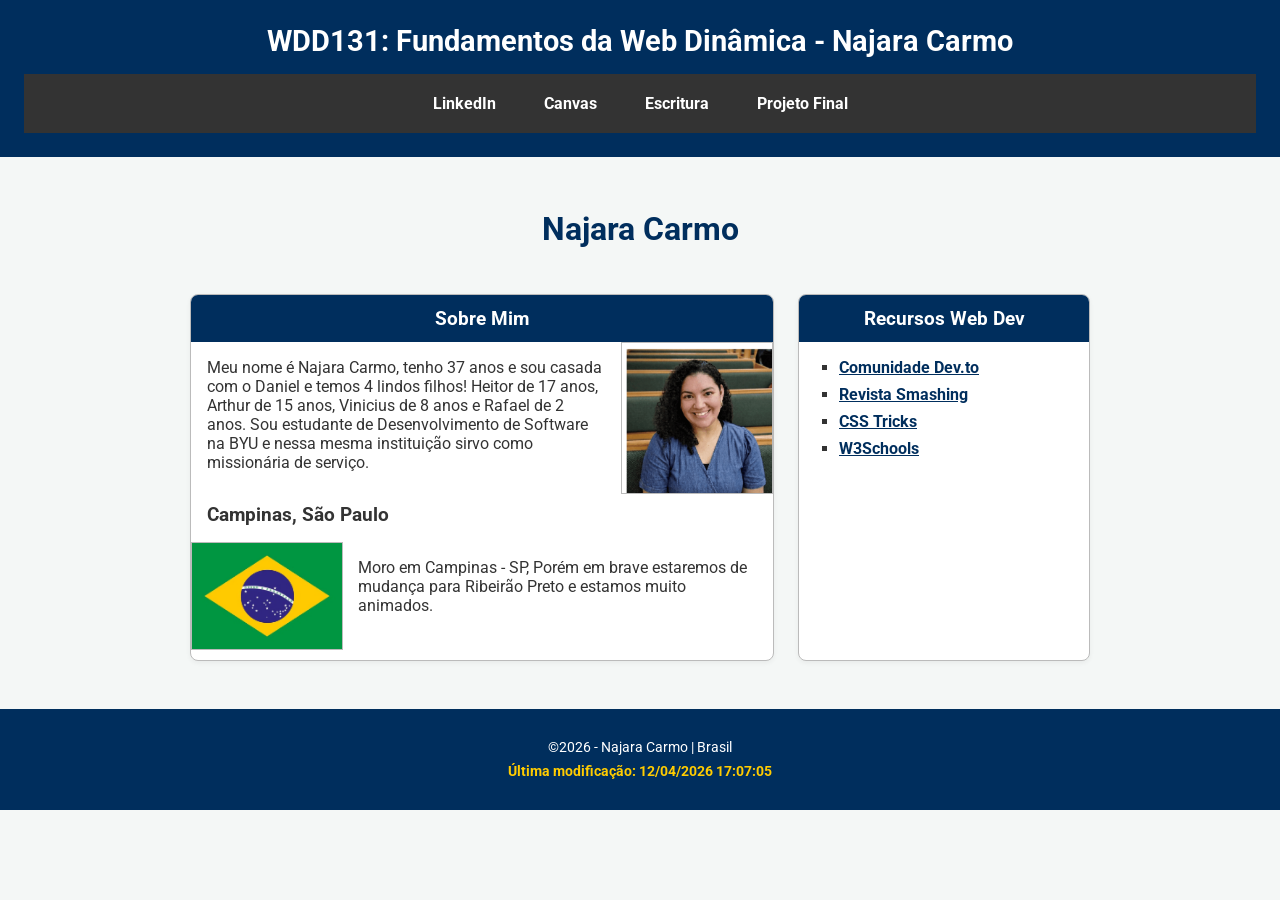
<file: index.html>
<!DOCTYPE html>
<html lang="pt-BR">
<head>
   <meta charset="UTF-8">
   <meta name="viewport" content="width=device-width, initial-scale=1.0">
    <title>WDD131 - Fundamentos da Web Dinâmica - Najara Carmo</title>
    <meta name="description" content="Fundamentos da Web Dinâmica - WDD131 - Najara Carmo">
    <meta name="author" content="Najara Carmo">
    <link rel="preconnect" href="https://fonts.googleapis.com">
    <link rel="preconnect" href="https://fonts.gstatic.com" crossorigin>
    <link href="https://fonts.googleapis.com/css2?family=Roboto:wght@400;700&display=swap" rel="stylesheet">
    
    <link rel="stylesheet" href="estilos/base.css">
    <script src="scripts/obterdatas.js" defer></script>
</head>
<body>
    <header>
        <h1>WDD131: Fundamentos da Web Dinâmica - Najara Carmo</h1>
        <nav class="navigation">
            <a href="https://www.linkedin.com" target="_blank">LinkedIn</a>
            <a href="https://byupw.instructure.com/" target="_blank">Canvas</a>
            <a href="https://www.churchofjesuschrist.org/study/scriptures/bofm/1-ne/3?lang=por&id=p7#p7" target="_blank">Escritura</a>
            <a href="#">Projeto Final</a>
        </nav>
    </header>
        
<main>
        <h1>Najara Carmo</h1>
        
        <section class="card">
            <h2>Sobre Mim</h2>
            <img src="imagens/perfil.png" alt="Foto de perfil de Najara Carmo" class="profile-img">
            <p>Meu nome é Najara Carmo, tenho 37 anos e sou casada com o Daniel e temos 4 lindos filhos! Heitor de 17 anos, Arthur de 15 anos, Vinicius de 8 anos e Rafael de 2 anos. Sou estudante de Desenvolvimento de Software na BYU e nessa mesma instituição sirvo como missionária de serviço.</p>
            <h3>Campinas, São Paulo</h3>
            <img src="imagens/bandeiradobrasil-2-cke.webp" alt="Bandeira do Brasil" class="flag-img">
            <p>Moro em Campinas - SP, Porém em brave estaremos de mudança para Ribeirão Preto e estamos muito animados.</p>
        </section>

        <section class="card">
            <h2>Recursos Web Dev</h2>
            <ul>
                <li><a href="https://dev.to" target="_blank">Comunidade Dev.to</a></li>
                <li><a href="https://www.smashingmagazine.com" target="_blank">Revista Smashing</a></li>
                <li><a href="https://css-tricks.com" target="_blank">CSS Tricks</a></li>
                <li><a href="https://www.w3schools.com" target="_blank">W3Schools</a></li>
            </ul>
        </section>
    </main>

    <footer>
        <p>&copy;<span id="anoatual"></span> - Najara Carmo | Brasil</p>
        <p id="ultimaModificacao"></p>
    </footer>

</body>
</html>
</file>
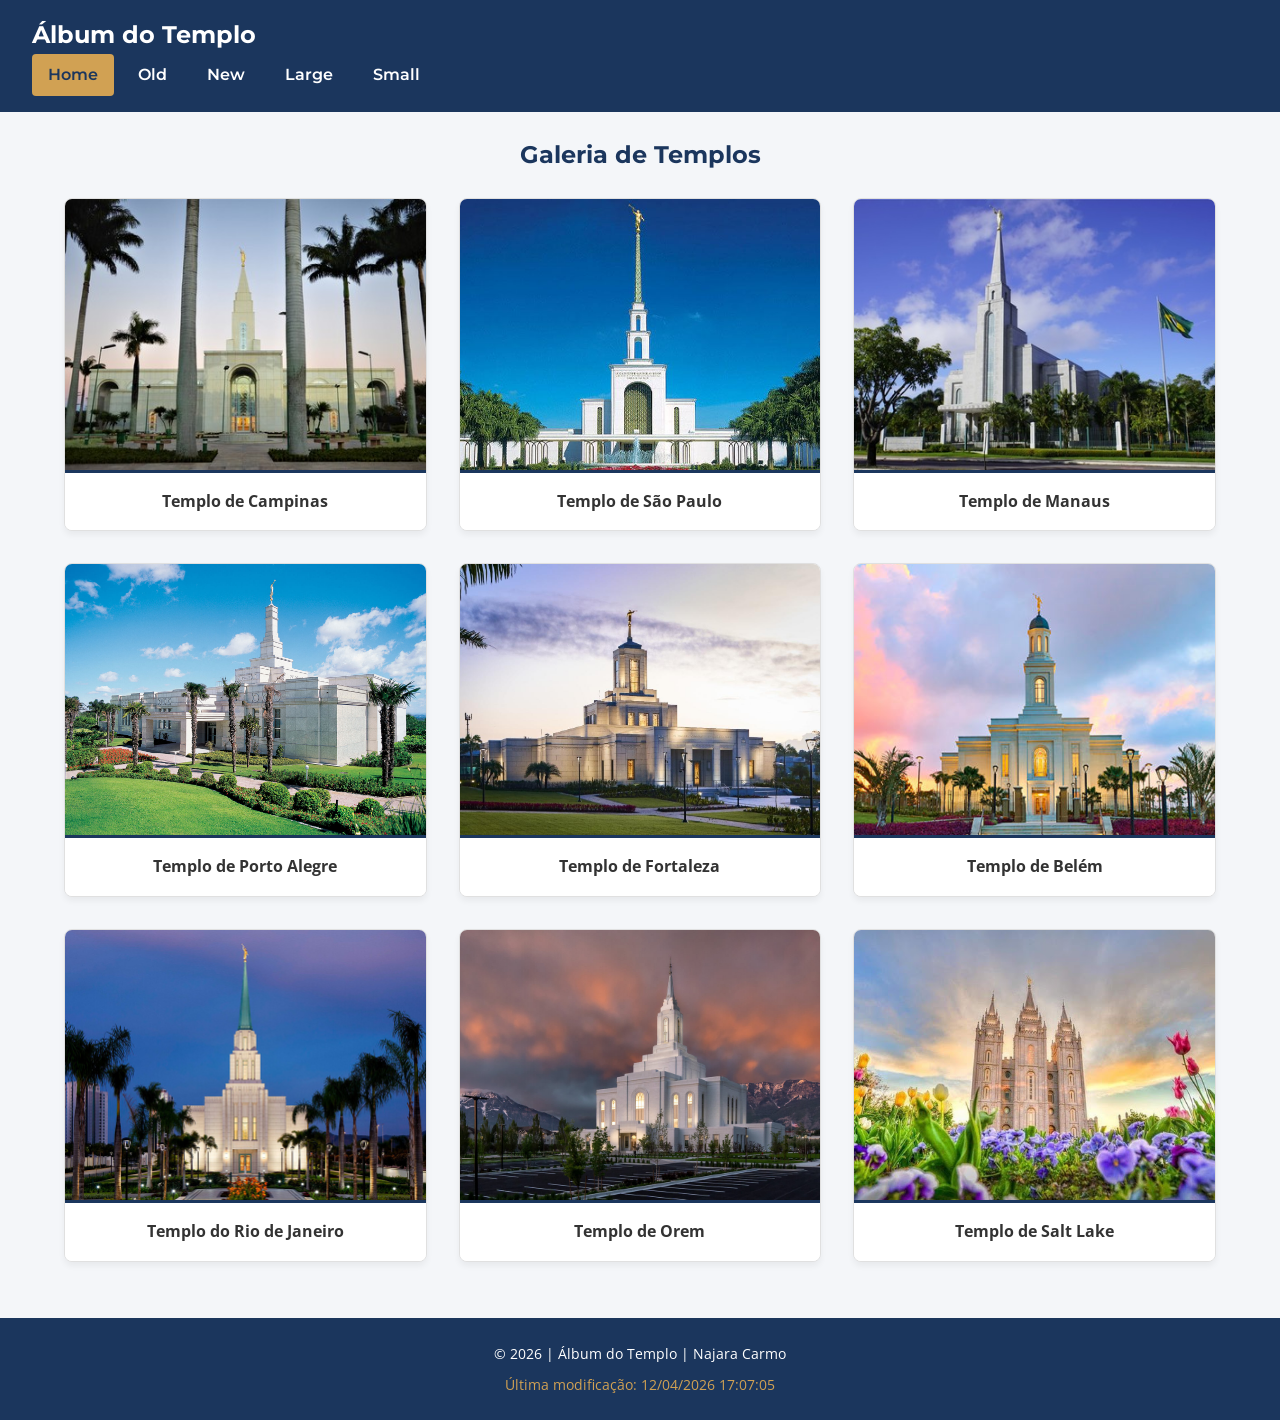
<file: templos.html>
<!DOCTYPE html>
<html lang="pt-BR">
<head>
    <meta charset="UTF-8">
    <meta name="viewport" content="width=device-width, initial-scale=1.0">
    <title>Álbum do Templo</title>
    <meta name="description" content="Álbum de fotos de templos religiosos ao redor do mundo para a disciplina WDD 131.">
    <meta name="author" content="Najara Carmo">
    <link rel="preconnect" href="https://fonts.googleapis.com">
    <link rel="preconnect" href="https://fonts.gstatic.com" crossorigin>
    <link href="https://fonts.googleapis.com/css2?family=Montserrat:wght@400;600&family=Open+Sans&display=swap" rel="stylesheet">
    <link rel="stylesheet" href="estilos/templos.css">
    <script src="scripts/templos.js" defer></script>
</head>
<body>
    <header>
        <div class="header-container">
            <h1>Álbum do Templo</h1>
            <button id="menu-button" aria-label="Abrir menu de navegação">☰</button>
        </div>
        <nav>
            <ul id="nav-menu">
                <li><a href="#" class="active">Home</a></li>
                <li><a href="#">Old</a></li>
                <li><a href="#">New</a></li>
                <li><a href="#">Large</a></li>
                <li><a href="#">Small</a></li>
            </ul>
        </nav>
    </header>

    <main>
        <h2>Galeria de Templos</h2>
        <div class="gallery-grid">
            <figure>
                <img src="imagens/templo1.jpg" alt="Templo de Campinas com palmeiras ao redor e céu claro" width="400" height="300" loading="lazy">
                <figcaption>Templo de Campinas</figcaption>
            </figure>
            <figure>
                <img src="imagens/templo2.jpg" alt="Fachada frontal do Templo de São Paulo sob céu azul" width="400" height="300" loading="lazy">
                <figcaption>Templo de São Paulo</figcaption>
            </figure>
            <figure>
                <img src="imagens/templo3.jpg" alt="Templo de Manaus com bandeira do Brasil hasteada na lateral" width="400" height="300" loading="lazy">
                <figcaption>Templo de Manaus</figcaption>
            </figure>
            <figure>
                <img src="imagens/templo4.jpg" alt="Templo de Porto Alegre cercado por gramados verdes e flores" width="400" height="300" loading="lazy">
                <figcaption>Templo de Porto Alegre</figcaption>
            </figure>
            <figure>
                <img src="imagens/templo5.jpg" alt="Templo de Fortaleza iluminado ao anoitecer com jardins e gramado frontal" width="400" height="300" loading="lazy">
                <figcaption>Templo de Fortaleza</figcaption>
            </figure>
            <figure>
                <img src="imagens/templo6.jpg" alt="Templo de Belém com escadarias e flores roxas no jardim" width="400" height="300" loading="lazy">
                <figcaption>Templo de Belém</figcaption>
            </figure>
            <figure>
                <img src="imagens/templo7.jpg" alt="Templo do Rio de Janeiro entre palmeiras sob o céu noturno" width="400" height="300" loading="lazy">
                <figcaption>Templo do Rio de Janeiro</figcaption>
            </figure>
            <figure>
                <img src="imagens/templo8.jpg" alt="Templo de Orem, Utah, com as montanhas Wasatch ao fundo durante o pôr do sol" width="400" height="300" loading="lazy">
                <figcaption>Templo de Orem</figcaption>
            </figure>
            <figure>
                <img src="imagens/templo9.jpg" alt="Templo de Salt Lake visto por trás de um canteiro de flores coloridas" width="400" height="300" loading="lazy">
                <figcaption>Templo de Salt Lake</figcaption>
            </figure>
        </div>
    </main>

    <footer>
        <p>&copy; <span id="currentyear"></span> | Álbum do Templo | Najara Carmo</p>
        <p class="last-modified">Última modificação: <span id="lastModified"></span></p>
    </footer>
</body>
</html>
</file>
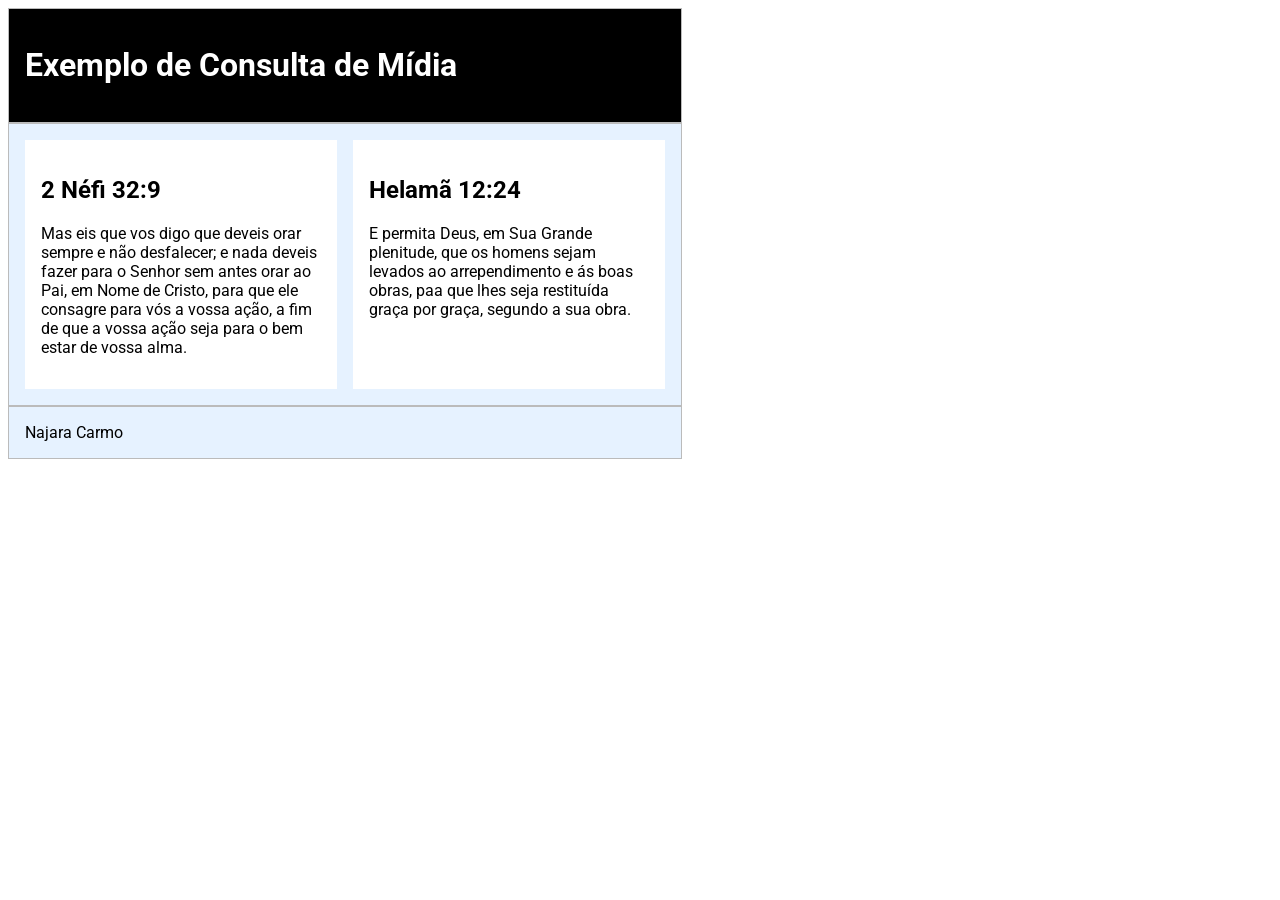
<file: semana02/consulta-de-midia.html>
<!DOCTYPE html>
<html lang="pt-br">
<head>
    <meta charset="UTF-8">
    <meta name="viewport" content="width=device-width, initial-scale=1.0">
    <title>WDD131 - Consulta de Mídia</title>
    <meta name="description" content="Página de exemplo da atividade de aprendizagem sobre consulta de mídia">
    <meta name="author" content="[Najara Carmo]">
    <link rel="preconnect" href="https://fonts.googleapis.com">
    <link rel="preconnect" href="https://fonts.gstatic.com" crossorigin>
    <link href="https://fonts.googleapis.com/css2?family=Roboto:wght@400;700&display=swap" rel="stylesheet">
    <link rel="stylesheet" href="estilos/consulta-de-midia.css">
    <link rel="stylesheet" href="estilos/consulta-de-midia-grande.css">


</head>
<body>
<header>
    <h1> Exemplo de Consulta de Mídia</h1>
</header>
<main>
    <section>
        <h2>2 Néfi 32:9</h2>
        <p>Mas eis que vos digo que deveis orar sempre e não desfalecer; e nada deveis fazer para o Senhor sem antes orar ao Pai, em Nome de Cristo, para que ele consagre para vós a vossa ação, a fim de que a vossa ação seja para o bem estar de vossa alma.</p>
    </section>    
    <section>
        <h2> Helamã 12:24</h2>
        <p>E permita Deus, em Sua Grande plenitude, que os homens sejam levados ao arrependimento e ás boas obras, paa que lhes seja restituída graça por graça, segundo a sua obra.</p>
     </section>
</main>
<footer>
    Najara Carmo
</footer>  
</body>
</html>
</file>
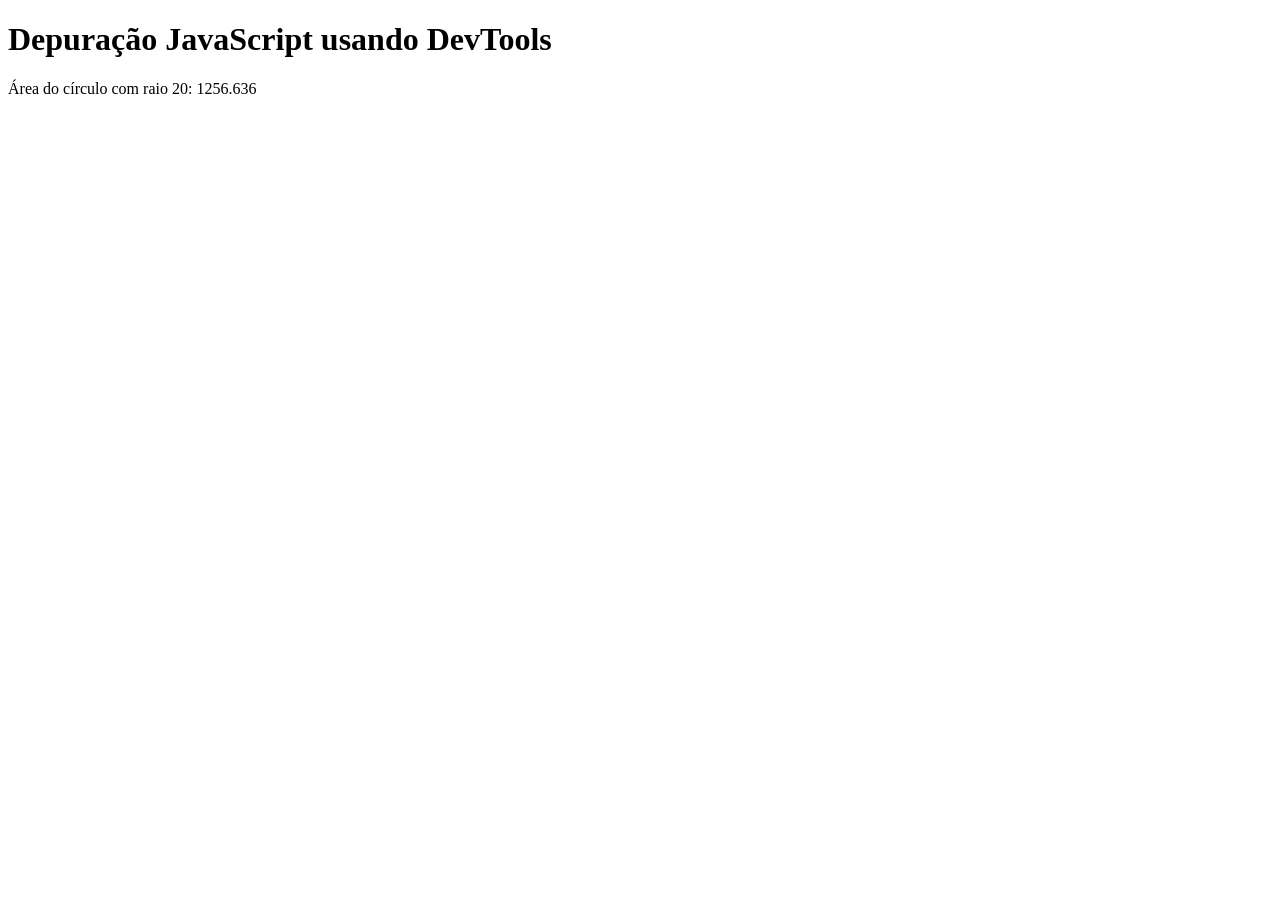
<file: semana02/depuracao.html>
<!DOCTYPE html>
<html lang="en">
<head>
    <meta charset="UTF-8">
    <meta name="viewport" content="width=device-width, initial-scale=1.0">
    <title>Document</title>
    <script src="scripts/depuracao.js" defer></script>
</head>
<body>
    <h1> Depuração JavaScript usando DevTools</h1>
<p>Área do círculo com raio <span id="raio"></span>: <span id="area"></span></p>
    
</body>
</html>
</file>
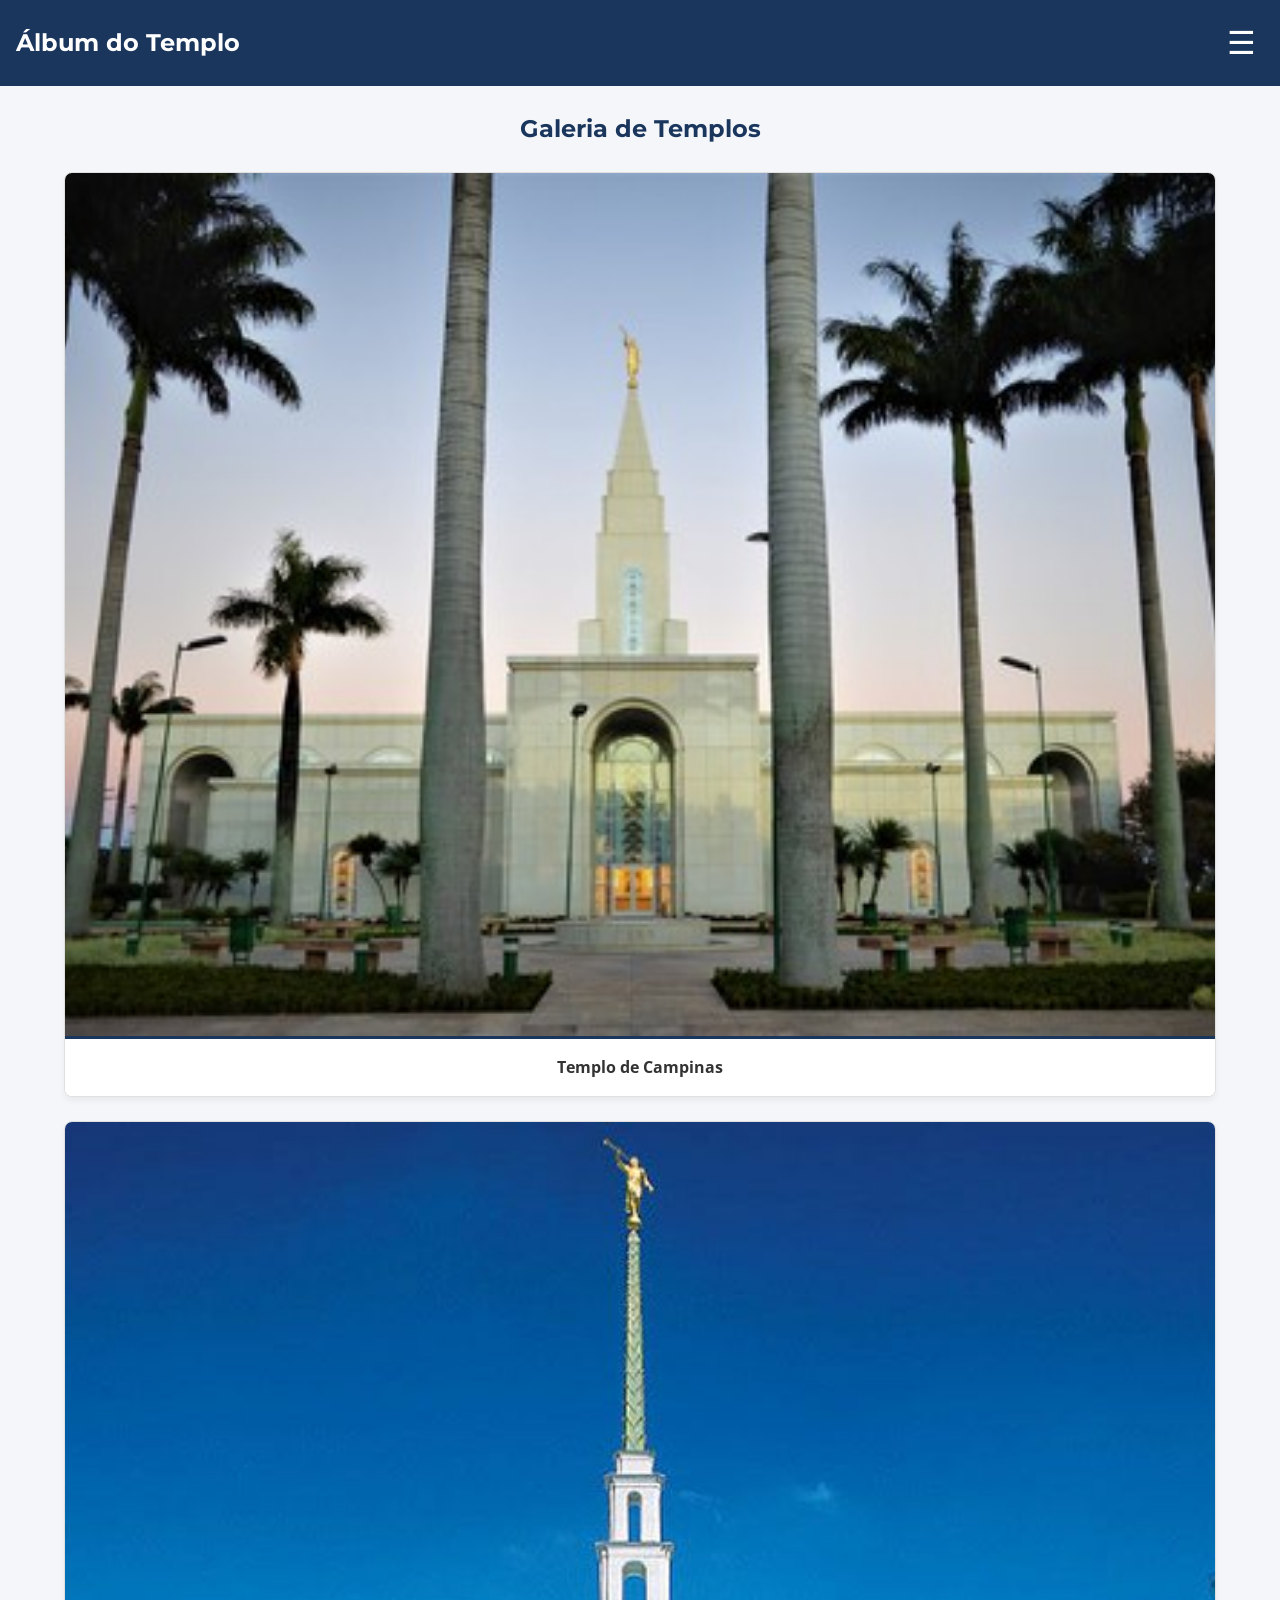
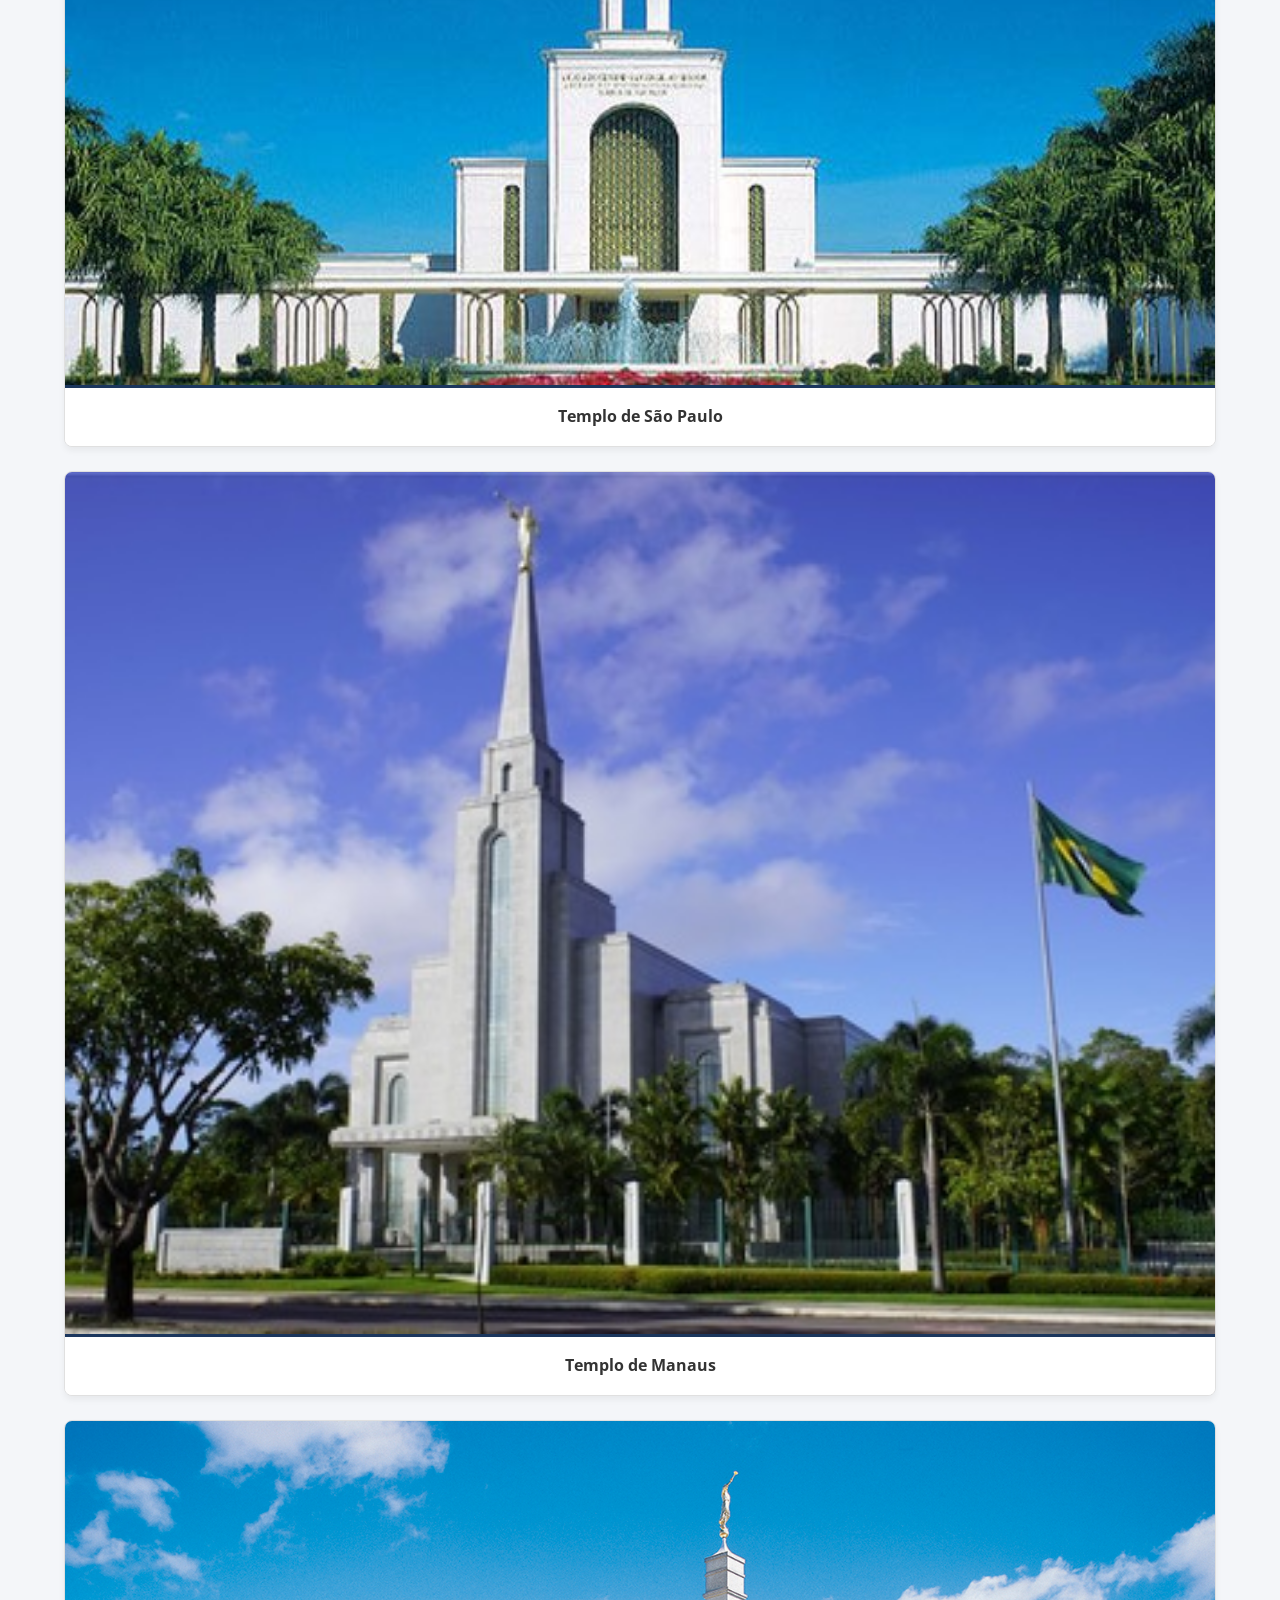
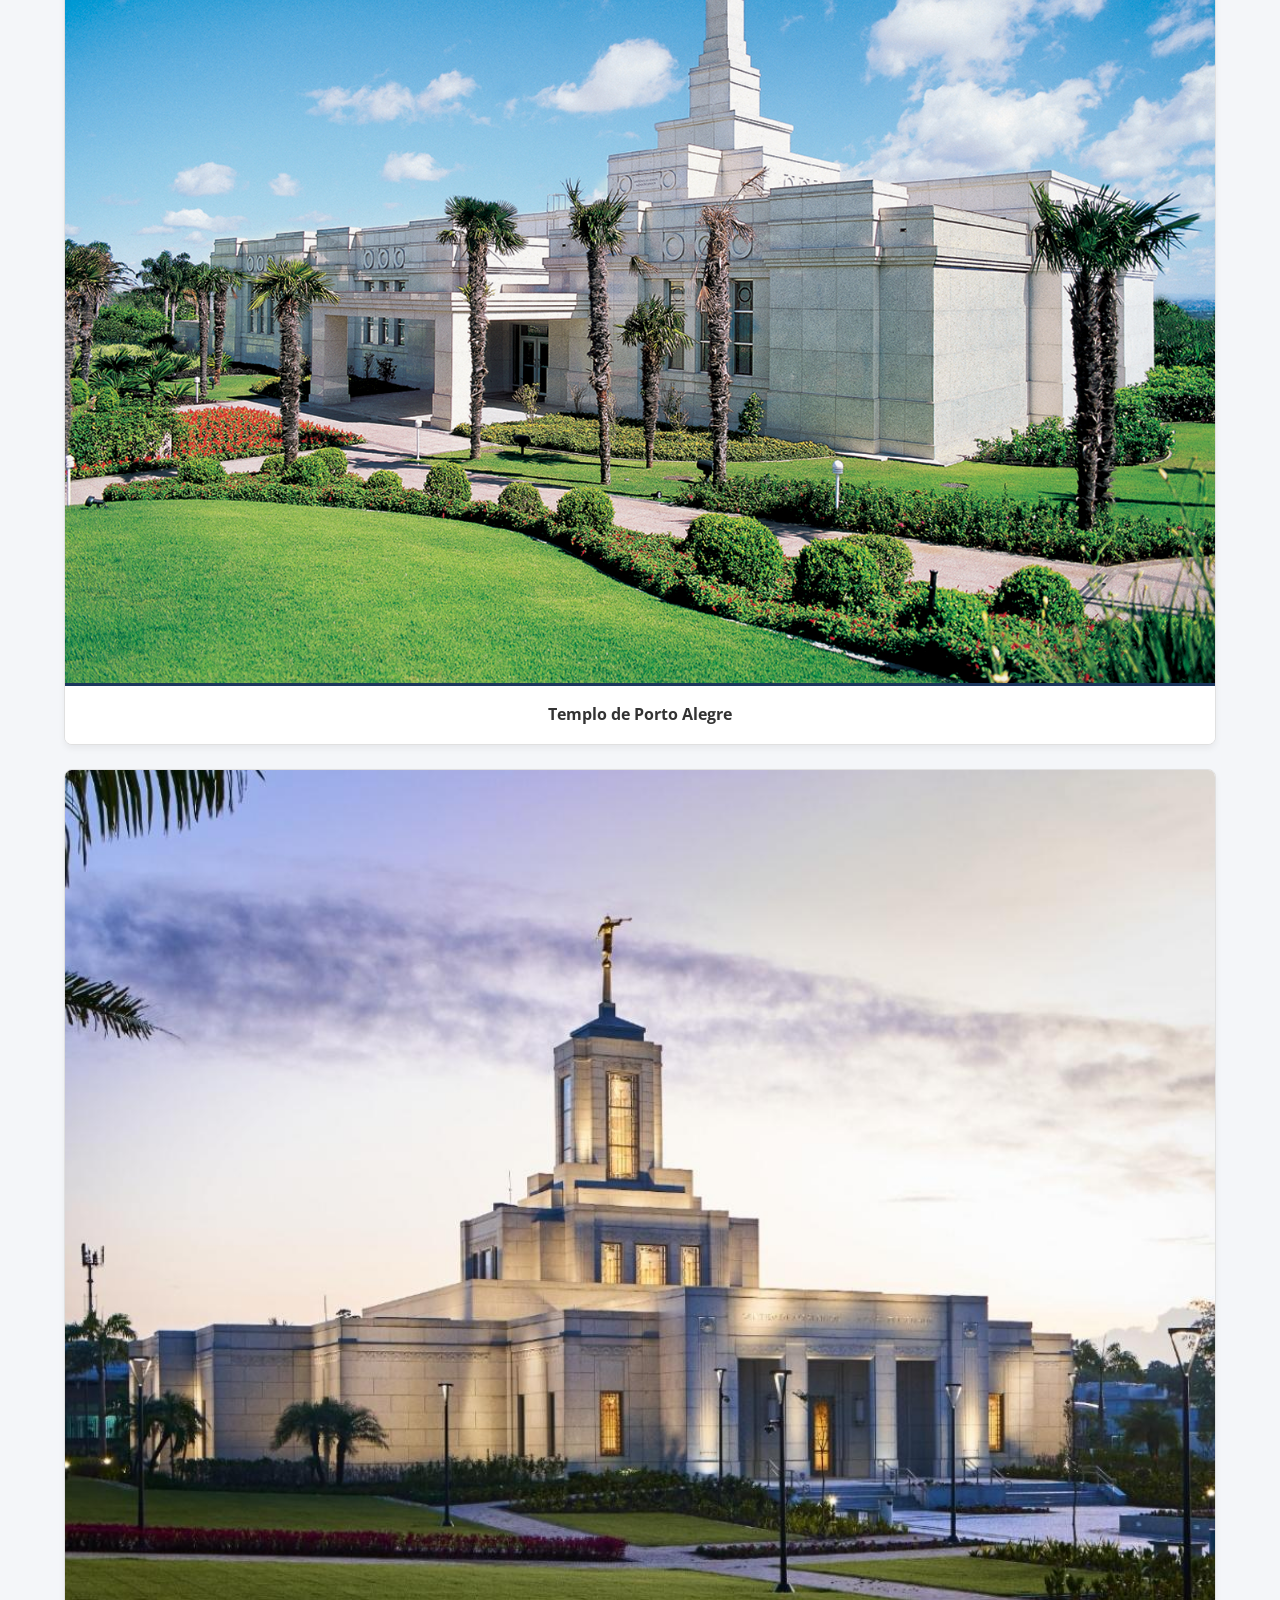
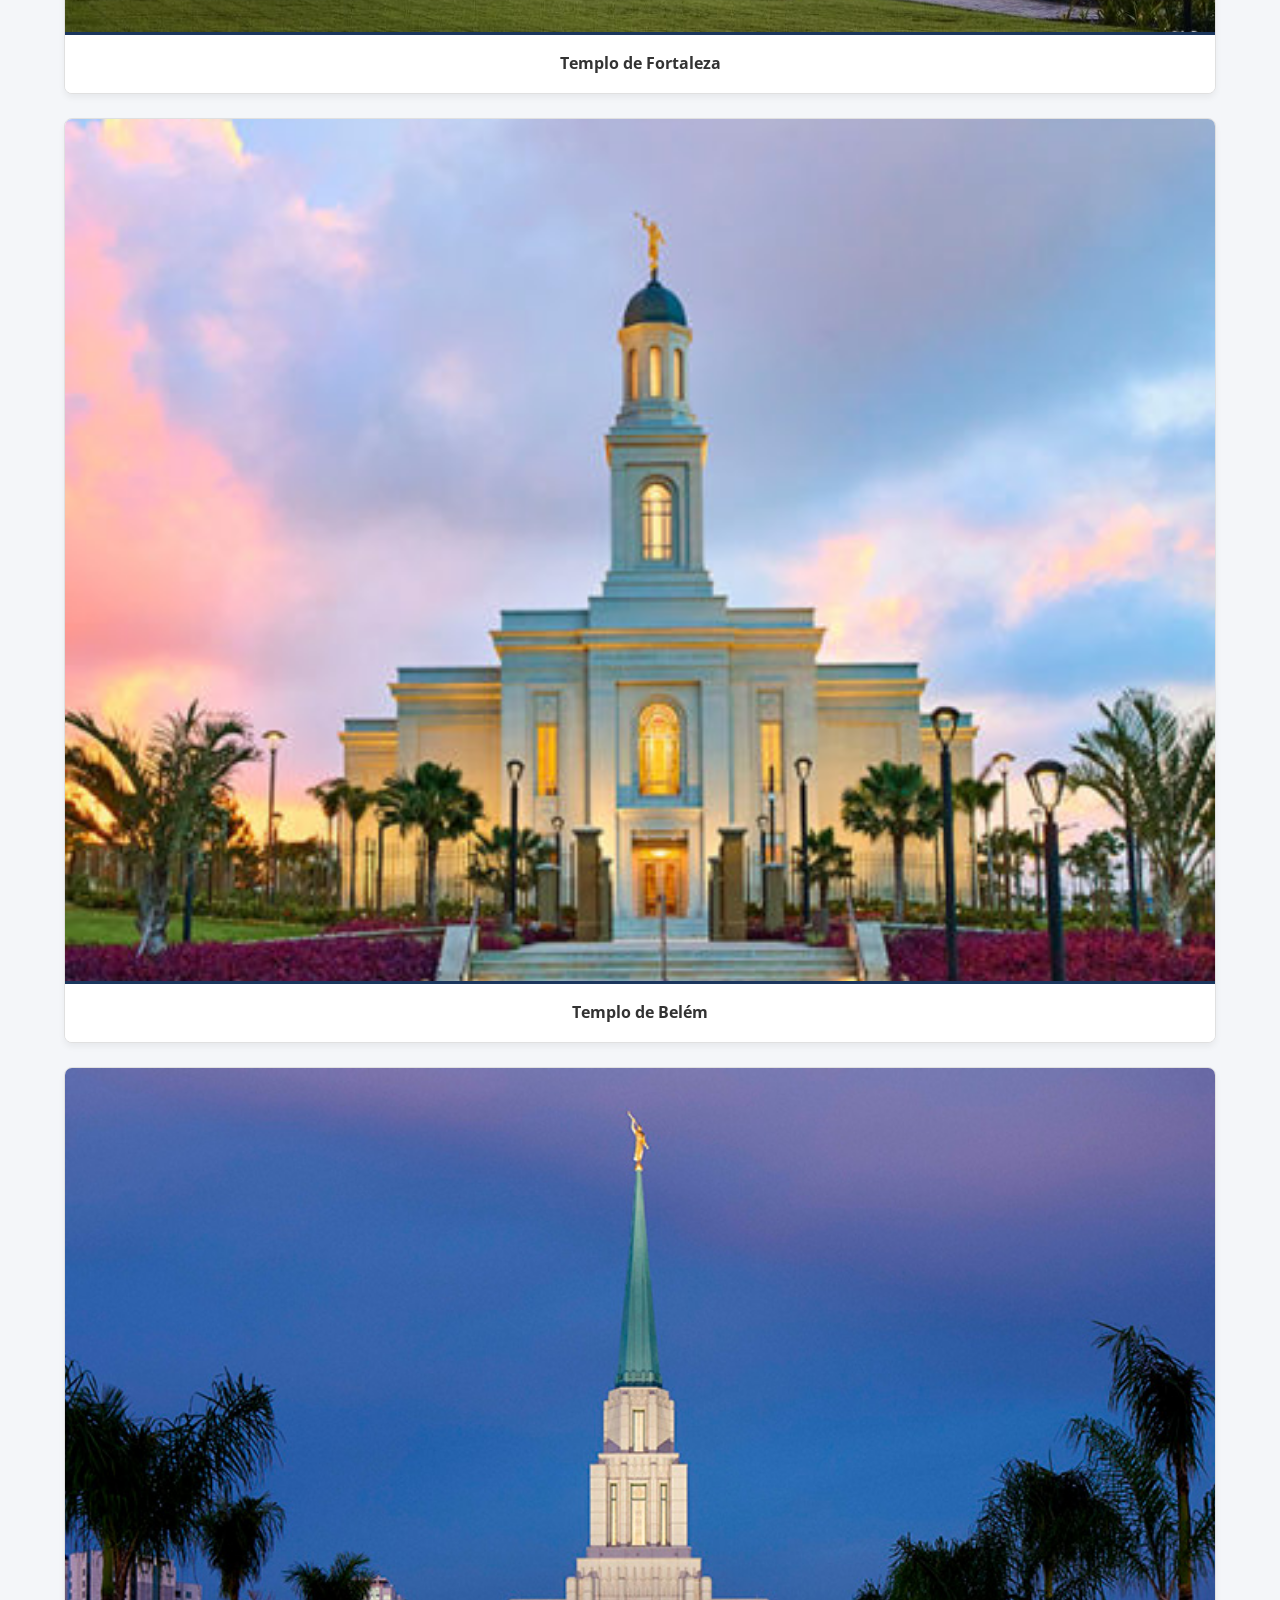
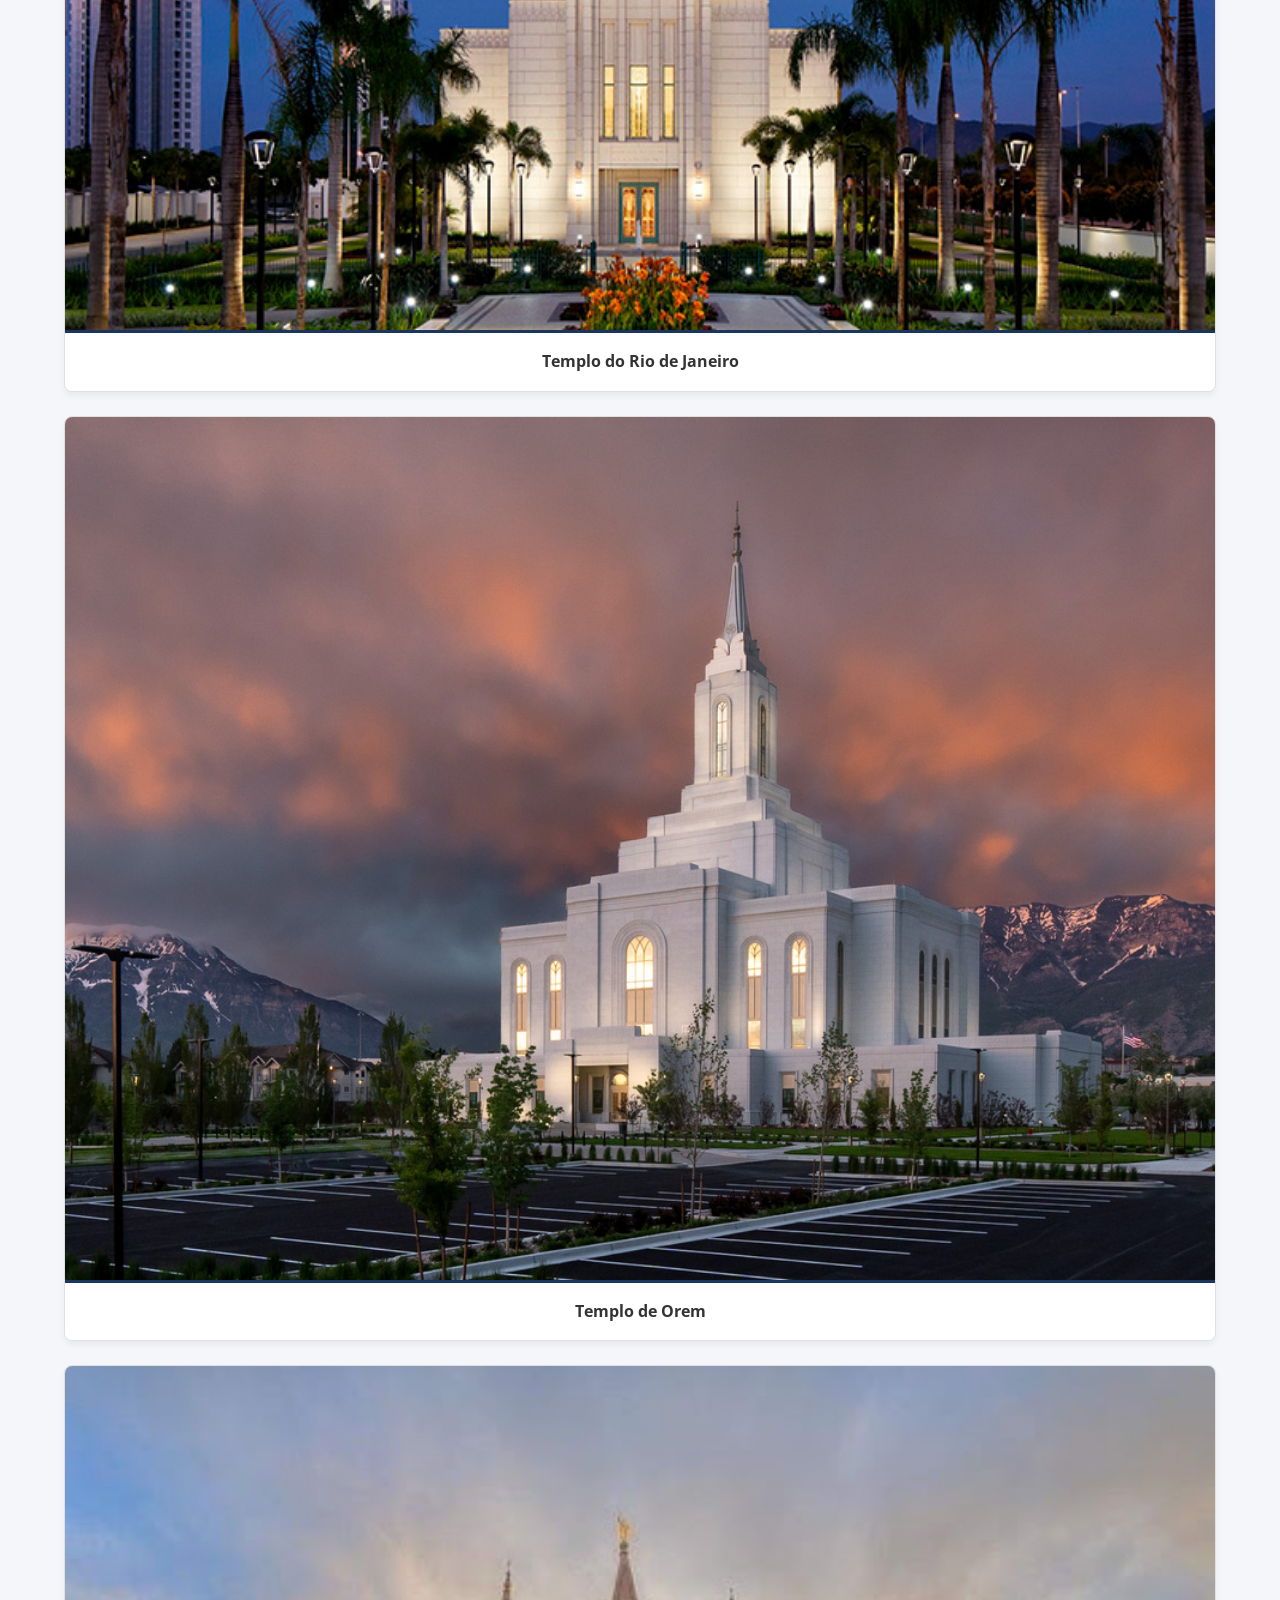
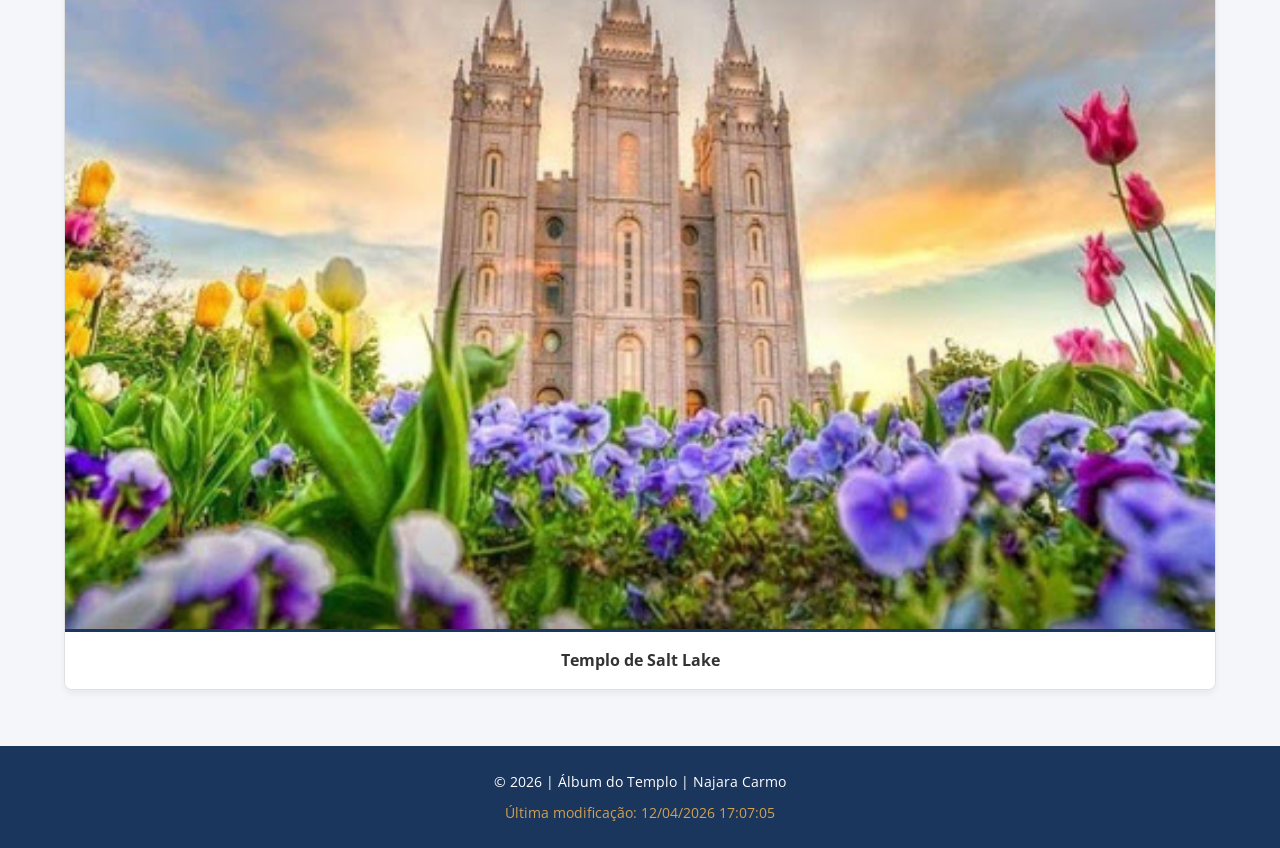
<file: semana02/templos.html>
<!DOCTYPE html>
<html lang="pt-BR">
<head>
    <meta charset="UTF-8">
    <meta name="viewport" content="width=device-width, initial-scale=1.0">
    <title>Álbum do Templo</title>
    <meta name="description" content="Álbum de fotos de templos religiosos ao redor do mundo para a disciplina WDD 131.">
    <link rel="preconnect" href="https://fonts.googleapis.com">
    <link rel="preconnect" href="https://fonts.gstatic.com" crossorigin>
    <link href="https://fonts.googleapis.com/css2?family=Montserrat:wght@400;600&family=Open+Sans&display=swap" rel="stylesheet">
    <link rel="stylesheet" href="estilos/templos.css">
    <link rel="stylesheet" href="estilos/templos-grandes.css" media="min-width: 768px">
    <script src="scripts/templos.js" defer></script>
</head>
<body>
    <header>
        <div class="header-container">
            <h1>Álbum do Templo</h1>
            <button id="menu-button" aria-label="Abrir menu de navegação">☰</button>
        </div>
        <nav>
            <ul id="nav-menu">
                <li><a href="#" class="active">Página Inicial</a></li>
                <li><a href="#">Antigo</a></li>
                <li><a href="#">Novo</a></li>
                <li><a href="#">Grande</a></li>
                <li><a href="#">Pequeno</a></li>
            </ul>
        </nav>
    </header>

    <main>
        <h2>Galeria de Templos</h2>
        <div class="gallery-grid">
            <figure>
                <img src="imagens/templo1.jpg" alt="Templo de Campinas com palmeiras ao redor e céu claro" width="400" height="300" loading="lazy">
                <figcaption>Templo de Campinas</figcaption>
            </figure>
            <figure>
                <img src="imagens/templo2.jpg" alt="Fachada frontal do Templo de São Paulo sob céu azul" width="400" height="300" loading="lazy">
                <figcaption>Templo de São Paulo</figcaption>
            </figure>
            <figure>
                <img src="imagens/templo3.jpg" alt="Templo de Manaus com bandeira do Brasil hasteada na lateral" width="400" height="300" loading="lazy">
                <figcaption>Templo de Manaus</figcaption>
            </figure>
            <figure>
                <img src="imagens/templo4.jpg" alt="Templo de Porto Alegre cercado por gramados verdes e flores" width="400" height="300" loading="lazy">
                <figcaption>Templo de Porto Alegre</figcaption>
            </figure>
            <figure>
                <img src="imagens/templo5.jpg" alt="Templo de Fortaleza iluminado ao anoitecer com jardins e gramado frontal" width="400" height="300" loading="lazy">
                <figcaption>Templo de Fortaleza</figcaption>
            </figure>
            <figure>
                <img src="imagens/templo6.jpg" alt="Templo de Belém com escadarias e flores roxas no jardim" width="400" height="300" loading="lazy">
                <figcaption>Templo de Belém</figcaption>
            </figure>
            <figure>
                <img src="imagens/templo7.jpg" alt="Templo do Rio de Janeiro entre palmeiras sob o céu noturno" width="400" height="300" loading="lazy">
                <figcaption>Templo do Rio de Janeiro</figcaption>
            </figure>
            <figure>
                <img src="imagens/templo8.jpg" alt="Templo de Orem, Utah, com as montanhas Wasatch ao fundo durante o pôr do sol" width="400" height="300" loading="lazy">
                <figcaption>Templo de Orem</figcaption>
            </figure>
            <figure>
                <img src="imagens/templo9.jpg" alt="Templo de Salt Lake visto por trás de um canteiro de flores coloridas" width="400" height="300" loading="lazy">
                <figcaption>Templo de Salt Lake</figcaption>
            </figure>
        </div>
    </main>

    <footer>
        <p>&copy; <span id="currentyear"></span> | Álbum do Templo | Najara Carmo</p>
        <p class="last-modified">Última modificação: <span id="lastModified"></span></p>
    </footer>
</body>
</html>
</file>
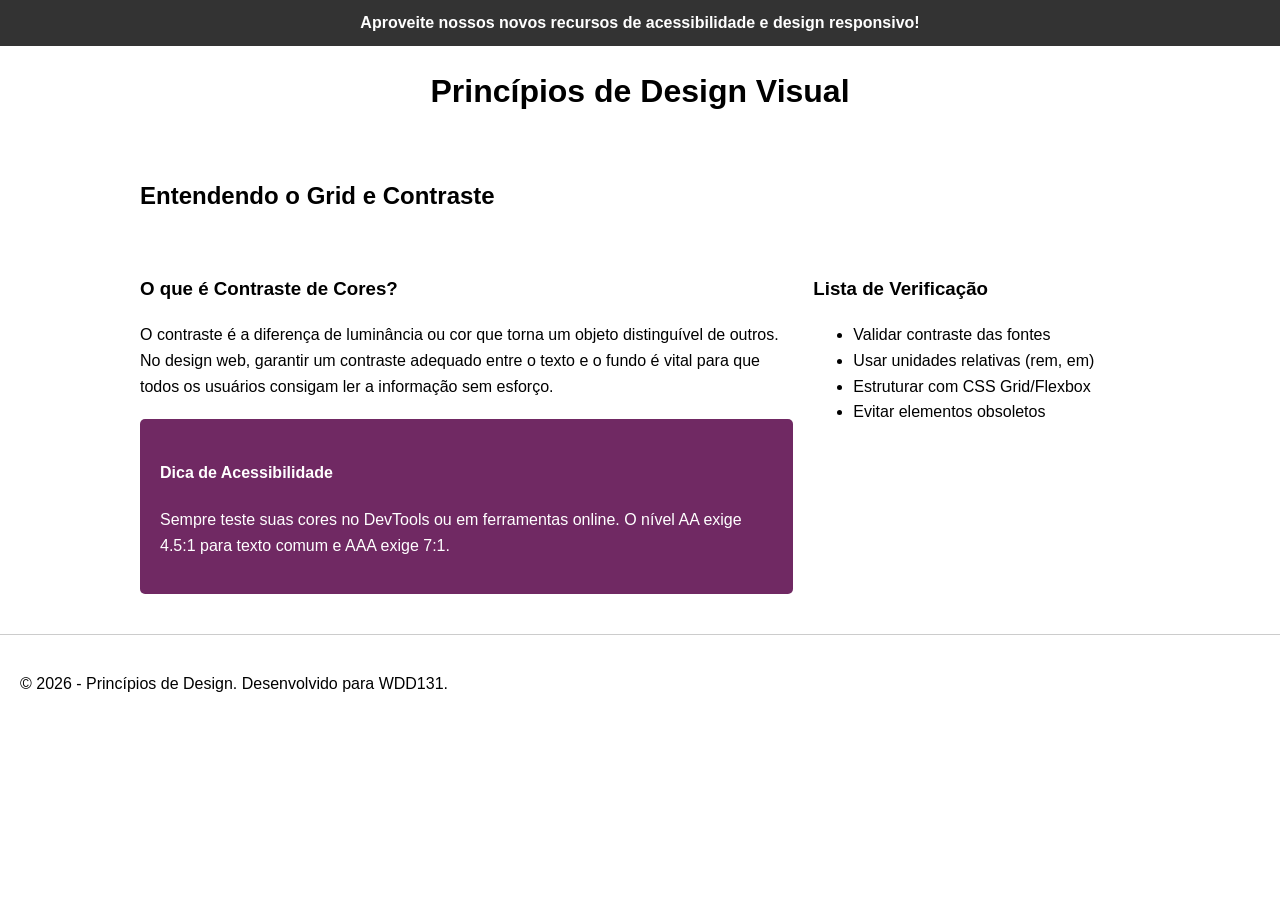
<file: semana03/design.html>
<!DOCTYPE html>
<html lang="pt-BR">
<head>
    <meta charset="UTF-8">
    <meta name="viewport" content="width=device-width, initial-scale=1.0">
    <title>WDD Princípios de Design</title>
    <link rel="stylesheet" href="estilos/design.css">
</head>
<body>

    <header>
        <div class="banner">
            Aproveite nossos novos recursos de acessibilidade e design responsivo!
        </div>
        <h1>Princípios de Design Visual</h1>
    </header>

    <main>
        <h2>Entendendo o Grid e Contraste</h2>
        
        <article>
            <h3>O que é Contraste de Cores?</h3>
            <p>O contraste é a diferença de luminância ou cor que torna um objeto distinguível de outros. No design web, garantir um contraste adequado entre o texto e o fundo é vital para que todos os usuários consigam ler a informação sem esforço.</p>
            
            <div class="callout">
                <h4>Dica de Acessibilidade</h4>
                <p>Sempre teste suas cores no DevTools ou em ferramentas online. O nível AA exige 4.5:1 para texto comum e AAA exige 7:1.</p>
            </div>
        </article>

        <aside>
            <h3>Lista de Verificação</h3>
            <ul>
                <li>Validar contraste das fontes</li>
                <li>Usar unidades relativas (rem, em)</li>
                <li>Estruturar com CSS Grid/Flexbox</li>
                <li>Evitar elementos obsoletos</li>
            </ul>
        </aside>
    </main>

    <footer>
        <p>&copy; 2026 - Princípios de Design. Desenvolvido para WDD131.</p>
    </footer>

</body>
</html>
</file>
<file: estilos/base.css>
body {
    font-family: 'Roboto', sans-serif;
    margin: 0;
    padding: 0;
    background-color: #f4f7f6;
    color: #333;
}

header {
    background-color: #002e5d;
    color: white;
    padding: 1.5rem;
    text-align: center;
}

header h1 {
    margin: 0;
    font-size: 1.8rem;
}

.navigation {
    display: flex;
    justify-content: center;
    background-color: #333333;
    padding: 0.5rem 0;
    margin-top: 1rem;
}

.navigation a {
    color: white;
    text-decoration: none;
    padding: 0.75rem 1.5rem;
    font-weight: bold;
    transition: background-color 0.3s, color 0.3s;
}

.navigation a:hover {
    background-color: #555555;
    color: #ffcc00;
}

main {
    max-width: 900px;
    margin: 2rem auto;
    padding: 0 1rem;
    display: grid;
    grid-template-columns: 1fr;
    gap: 1.5rem;
}

main h1 {
    grid-column: 1 / -1;
    text-align: center;
    color: #002e5d;
}

@media (min-width: 750px) {
    main {
        grid-template-columns: 2fr 1fr;
    }
}

.card {
    background-color: white;
    border: 1px solid #bbbbbb;
    border-radius: 8px;
    overflow: hidden;
    box-shadow: 0 2px 5px rgba(0,0,0,0.05);
}

.card h2 {
    background-color: #002e5d;
    color: white;
    margin: 0;
    padding: 0.75rem;
    text-align: center;
    font-size: 1.2rem;
}

.card p, .card h3, .card ul {
    padding: 1rem;
    margin: 0;
}

.card ul {
    list-style-type: square;
    padding-left: 2.5rem;
}

.card ul li {
    margin-bottom: 0.5rem;
}

.card ul li a {
    color: #002e5d;
    text-decoration: underline;
    font-weight: bold;
}

.card ul li a:hover {
    color: #ffcc00;
}

footer {
    background-color: #002e5d;
    color: white;
    text-align: center;
    padding: 1.5rem 1rem;
    margin-top: 3rem;
    font-size: 0.9rem;
}

footer p {
    margin: 0.4rem 0;
}

#ultimaModificacao {
    color: #ffcc00;
    font-weight: bold;
}

.profile-img {
    float: right;
    max-width: 150px;
    height: auto;
    margin-left: 15px;
    margin-bottom: 10px;
    border: 1px solid #bbbbbb;
}

.flag-img {
    float: left;
    max-width: 150px;
    height: auto;
    margin-right: 15px;
    margin-bottom: 10px;
    border: 1px solid #bbbbbb;
}
</file>
<file: estilos/templos.css>
:root {
    --primary-color: #1b365d;
    --secondary-color: #f4f6f9;
    --accent-color: #d1a153;
    --text-color: #333333;
    --white: #ffffff;
}

* {
    margin: 0;
    padding: 0;
    box-sizing: border-box;
}

body {
    font-family: 'Open Sans', sans-serif;
    color: var(--text-color);
    background-color: var(--secondary-color);
    line-height: 1.6;
}

header {
    background-color: var(--primary-color);
    color: var(--white);
    padding: 1rem;
}

.header-container {
    display: flex;
    justify-content: space-between;
    align-items: center;
}

h1 {
    font-family: 'Montserrat', sans-serif;
    font-size: 1.5rem;
}

#menu-button {
    background: none;
    border: none;
    color: var(--white);
    font-size: 2rem;
    cursor: pointer;
    padding: 0.5rem;
}

nav ul {
    list-style: none;
    display: none;
    flex-direction: column;
    width: 100%;
    margin-top: 1rem;
}

nav ul.show {
    display: flex;
}

nav a {
    display: block;
    color: var(--white);
    text-decoration: none;
    padding: 0.8rem 1rem;
    font-family: 'Montserrat', sans-serif;
    font-weight: 600;
    transition: all 0.3s ease;
}

nav a:hover, nav a.active {
    background-color: var(--accent-color);
    color: var(--primary-color);
}

main {
    max-width: 1200px;
    margin: 0 auto;
    padding: 1.5rem;
}

main h2 {
    font-family: 'Montserrat', sans-serif;
    margin-bottom: 1.5rem;
    text-align: center;
    color: var(--primary-color);
}

.gallery-grid {
    display: grid;
    grid-template-columns: 1fr;
    gap: 1.5rem;
}

figure {
    background-color: var(--white);
    border: 1px solid #e0e0e0;
    border-radius: 8px;
    overflow: hidden;
    box-shadow: 0 4px 6px rgba(0,0,0,0.05);
    transition: transform 0.3s ease;
}

figure:hover {
    transform: translateY(-5px);
}

figure img {
    width: 100%;
    height: auto;
    display: block;
    aspect-ratio: 4 / 3;
    object-fit: cover;
}

figcaption {
    padding: 1rem;
    font-weight: bold;
    text-align: center;
    background-color: var(--white);
    border-top: 3px solid var(--primary-color);
}

footer {
    background-color: var(--primary-color);
    color: var(--white);
    text-align: center;
    padding: 1.5rem;
    margin-top: 2rem;
    font-size: 0.9rem;
}

.last-modified {
    color: var(--accent-color);
    margin-top: 0.5rem;
}

@media (min-width: 768px) {
    #menu-button {
        display: none;
    }

    header {
        padding: 1rem 2rem;
    }

    nav ul {
        display: flex;
        flex-direction: row;
        margin-top: 0;
        gap: 0.5rem;
    }

    nav a {
        border-radius: 4px;
        padding: 0.5rem 1rem;
    }

    .gallery-grid {
        grid-template-columns: repeat(auto-fit, minmax(320px, 1fr));
        gap: 2rem;
    }
}
</file>
<file: semana02/estilos/consulta-de-midia.css>
body {
    font-family: 'Roboto', sans-serif;

}
header, main, footer {
    max-width: 640px;
    margin: 1 rem auto;
    border: 1px solid #bbb;
    padding: 1rem;
    background-color: #e6f2ff;

}
main {
    display: grid;
    grid-template-columns: 1fr;
    grid-gap: 1rem;

}
section { 
    padding: 1rem;
    background-color: #fff;
}
</file>
<file: semana02/estilos/consulta-de-midia-grande.css>
@media screen and ( min-width: 500px) {
    header {
        background-color: #000;
        color: #fff;
    }

}
main {
    grid-template-columns: 1fr 1fr;
}
</file>
<file: semana02/estilos/templos.css>
:root {
    --primary-color: #1b365d;
    --secondary-color: #f4f6f9;
    --accent-color: #d1a153;
    --text-color: #333333;
    --white: #ffffff;
}

* {
    margin: 0;
    padding: 0;
    box-sizing: border-box;
}

body {
    font-family: 'Open Sans', sans-serif;
    color: var(--text-color);
    background-color: var(--secondary-color);
    line-height: 1.6;
}

header {
    background-color: var(--primary-color);
    color: var(--white);
    padding: 1rem;
}

.header-container {
    display: flex;
    justify-content: space-between;
    align-items: center;
}

h1 {
    font-family: 'Montserrat', sans-serif;
    font-size: 1.5rem;
}

#menu-button {
    background: none;
    border: none;
    color: var(--white);
    font-size: 2rem;
    cursor: pointer;
    padding: 0.5rem;
}

nav ul {
    list-style: none;
    display: none;
    flex-direction: column;
    width: 100%;
    margin-top: 1rem;
}

nav ul.show {
    display: flex;
}

nav a {
    display: block;
    color: var(--white);
    text-decoration: none;
    padding: 0.8rem 1rem;
    font-family: 'Montserrat', sans-serif;
    font-weight: 600;
    transition: all 0.3s ease;
}

nav a:hover, nav a.active {
    background-color: var(--accent-color);
    color: var(--primary-color);
}

main {
    max-width: 1200px;
    margin: 0 auto;
    padding: 1.5rem;
}

main h2 {
    font-family: 'Montserrat', sans-serif;
    margin-bottom: 1.5rem;
    text-align: center;
    color: var(--primary-color);
}

.gallery-grid {
    display: grid;
    grid-template-columns: 1fr;
    gap: 1.5rem;
}

figure {
    background-color: var(--white);
    border: 1px solid #e0e0e0;
    border-radius: 8px;
    overflow: hidden;
    box-shadow: 0 4px 6px rgba(0,0,0,0.05);
    transition: transform 0.3s ease;
}

figure:hover {
    transform: translateY(-5px);
}

figure img {
    width: 100%;
    height: auto;
    display: block;
    aspect-ratio: 4 / 3;
    object-fit: cover;
}

figcaption {
    padding: 1rem;
    font-weight: bold;
    text-align: center;
    background-color: var(--white);
    border-top: 3px solid var(--primary-color);
}

footer {
    background-color: var(--primary-color);
    color: var(--white);
    text-align: center;
    padding: 1.5rem;
    margin-top: 2rem;
    font-size: 0.9rem;
}

.last-modified {
    color: var(--accent-color);
    margin-top: 0.5rem;
}
</file>
<file: semana02/estilos/templos-grandes.css>
#menu-button {
    display: none;
}

header {
    display: flex;
    justify-content: space-between;
    align-items: center;
    padding: 1rem 2rem;
}

.header-container {
    flex-grow: 0;
}

nav ul {
    display: flex !important;
    flex-direction: row;
    margin-top: 0;
    gap: 0.5rem;
}

nav a {
    border-radius: 4px;
    padding: 0.5rem 1rem;
}

.gallery-grid {
    grid-template-columns: repeat(auto-fit, minmax(320px, 1fr));
    gap: 2rem;
}
</file>
<file: semana03/estilos/design.css>
body {
    font-family: Arial, sans-serif;
    line-height: 1.6;
    margin: 0;
    padding: 0;
}

.banner {
    background-color: #333;
    color: #fff;
    padding: 10px;
    text-align: center;
    font-weight: bold;
}

h1 {
    text-align: center;
    margin: 20px 0;
}

main {
    display: grid;
    grid-template-columns: 2fr 1fr;
    gap: 20px;
    max-width: 1000px;
    margin: 0 auto;
    padding: 20px;
}

main h2 {
    grid-column: 1 / -1;
    text-align: left;
}

.callout {
    background-color: #702963;
    color: #ffffff;
    padding: 20px;
    margin: 20px 0;
    border-radius: 5px;
}

footer {
    border-top: 1px solid #ccc;
    padding: 20px;
    text-align: left;
}
</file>
